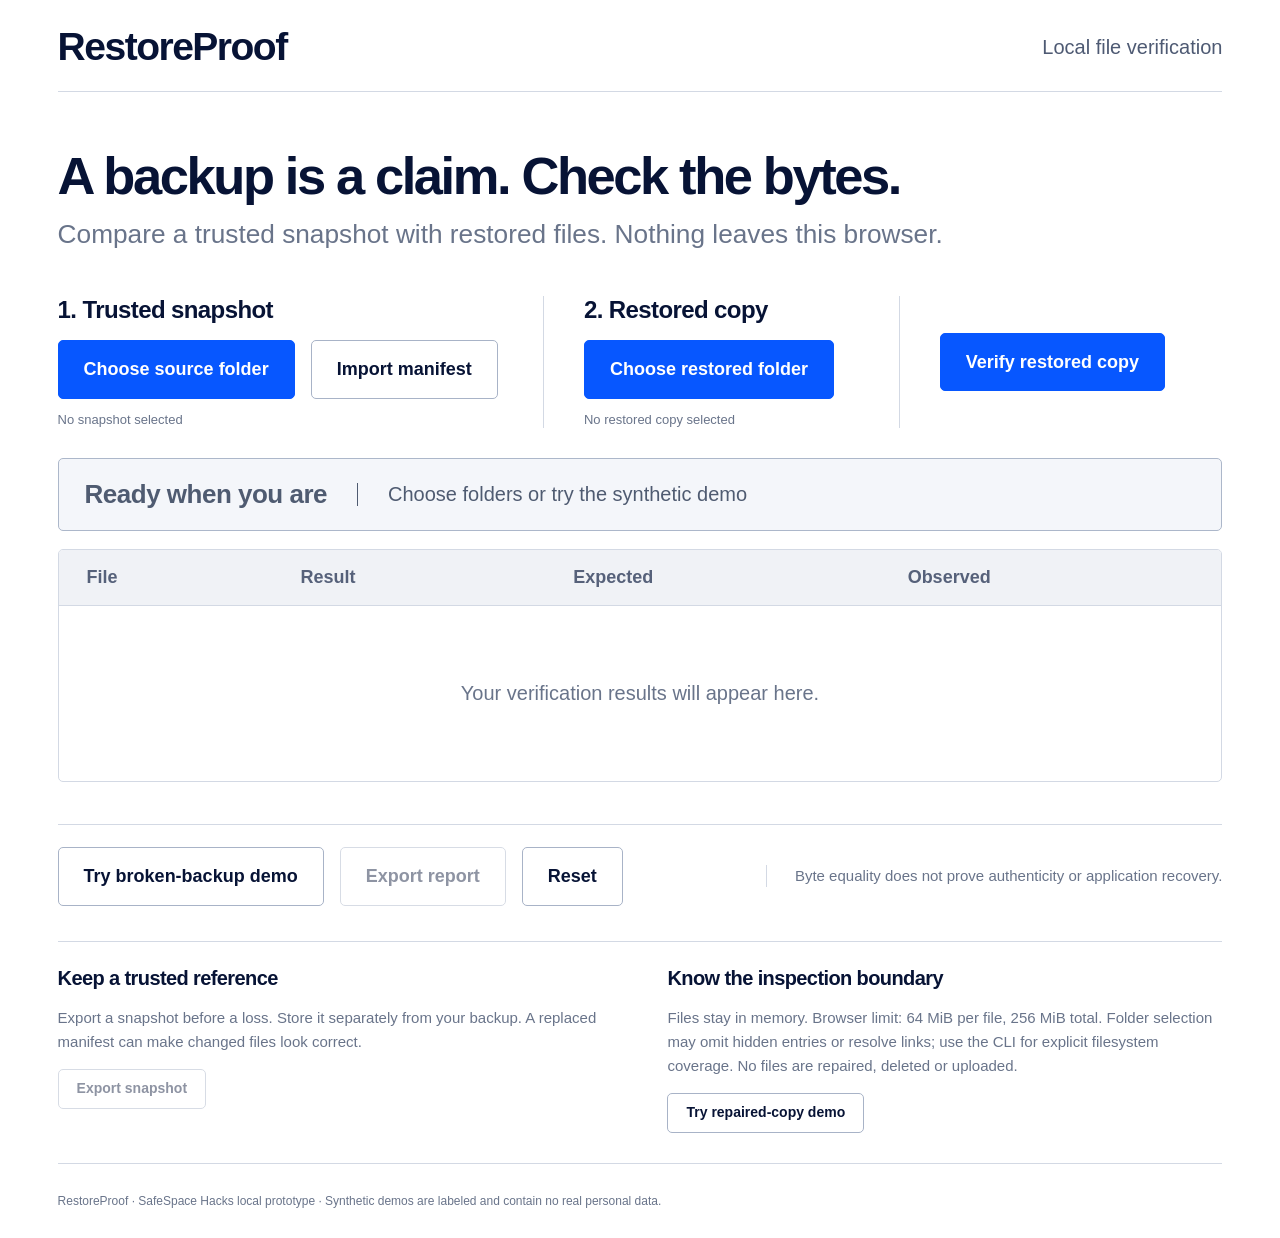
<file: index.html>
<!doctype html>
<html lang="en"><head><meta charset="utf-8"><meta name="viewport" content="width=device-width,initial-scale=1"><meta http-equiv="Content-Security-Policy" content="default-src 'self'; connect-src 'none'; img-src 'self' data:; object-src 'none'; base-uri 'none'; form-action 'none'"><title>RestoreProof — Check the bytes</title><link rel="stylesheet" href="style.css"><script type="module" src="app.mjs"></script></head>
<body><div class="shell"><header><a class="wordmark" href="./">RestoreProof</a><span>Local file verification</span></header>
<main><h1>A backup is a claim. Check the bytes.</h1><p class="lead">Compare a trusted snapshot with restored files. Nothing leaves this browser.</p>
<section class="workflow" aria-label="File verification controls"><div class="step"><h2>1. Trusted snapshot</h2><div class="buttons"><button id="sourceButton" class="primary">Choose source folder</button><button id="importButton">Import manifest</button></div><p class="selection" id="sourceInfo">No snapshot selected</p><input id="sourceInput" type="file" webkitdirectory multiple hidden><input id="manifestInput" type="file" accept=".json,application/json" hidden></div>
<div class="step"><h2>2. Restored copy</h2><button id="restoredButton" class="primary">Choose restored folder</button><p class="selection" id="restoreInfo">No restored copy selected</p><input id="restoreInput" type="file" webkitdirectory multiple hidden></div><div class="verify"><button id="verifyButton" class="primary">Verify restored copy</button></div></section>
<section id="status" class="status neutral" role="status" aria-live="polite"><strong id="statusTitle">Ready when you are</strong><span id="statusDetail">Choose folders or try the synthetic demo</span></section>
<div class="table-scroll"><table><thead><tr><th scope="col">File</th><th scope="col">Result</th><th scope="col">Expected</th><th scope="col">Observed</th></tr></thead><tbody id="rows"><tr><td colspan="4" class="empty">Your verification results will appear here.</td></tr></tbody></table></div><ul id="errors" class="errors"></ul>
<section class="actions"><div class="buttons"><button id="demoButton">Try broken-backup demo</button><button id="reportButton" disabled>Export report</button><button id="resetButton">Reset</button></div><p>Byte equality does not prove authenticity or application recovery.</p></section>
<section class="details"><div><h2>Keep a trusted reference</h2><p>Export a snapshot before a loss. Store it separately from your backup. A replaced manifest can make changed files look correct.</p><button id="snapshotButton" disabled>Export snapshot</button></div><div><h2>Know the inspection boundary</h2><p>Files stay in memory. Browser limit: 64 MiB per file, 256 MiB total. Folder selection may omit hidden entries or resolve links; use the CLI for explicit filesystem coverage. No files are repaired, deleted or uploaded.</p><button id="repairButton">Try repaired-copy demo</button></div></section>
</main><footer>RestoreProof · SafeSpace Hacks local prototype · Synthetic demos are labeled and contain no real personal data.</footer></div></body></html>
</file>
<file: style.css>
:root{font-family:Arial,Helvetica,sans-serif;color:#071335;background:#fff;font-synthesis:none;--blue:#0757ff;--line:#d3d9e4;--muted:#69748a}*{box-sizing:border-box}body{margin:0}.shell{width:calc(100% - 9%);max-width:1420px;margin:auto}header{display:flex;justify-content:space-between;align-items:center;border-bottom:1px solid var(--line);padding:25px 0 22px;font-size:20px;color:#4e5a73}.wordmark{font-weight:800;letter-spacing:-1.5px;font-size:39px;text-decoration:none;color:#071335}h1{font-size:clamp(32px,4.1vw,62px);letter-spacing:-2.4px;line-height:1.08;margin:56px 0 12px;font-weight:750}.lead{font-size:clamp(18px,2.05vw,30px);line-height:1.35;color:var(--muted);margin:0 0 44px}h2{font-size:24px;letter-spacing:-.6px;margin:0 0 16px}.workflow{display:grid;grid-template-columns:1.5fr 1.1fr 1fr;gap:0;margin-bottom:30px}.step{padding-right:25px;min-width:0}.step+.step{border-left:1px solid var(--line);padding-left:40px}.verify{border-left:1px solid var(--line);display:flex;align-items:center;padding-left:40px}button{font:600 18px/1.25 Arial,Helvetica,sans-serif;padding:17px 25px;background:#fff;color:#071335;border:1px solid #a8b3c7;border-radius:5px;cursor:pointer;white-space:normal;min-height:55px}button:hover:not(:disabled){background:#f0f4fc}button:focus-visible,a:focus-visible{outline:3px solid #f39e00;outline-offset:4px}button.primary{background:var(--blue);color:#fff;border-color:var(--blue)}button.primary:hover{background:#0347da}button:disabled{cursor:default;opacity:.45}.buttons{display:flex;gap:16px;flex-wrap:wrap}.selection{font-size:13px;color:var(--muted);margin:13px 0 0;min-height:16px;overflow-wrap:anywhere}.status{display:flex;align-items:center;gap:30px;padding:19px 26px;border:1px solid #acb7ca;border-radius:5px;margin-bottom:18px;min-height:73px}.status strong{font-size:26px;letter-spacing:-.5px}.status span{font-size:20px;border-left:1px solid currentColor;padding-left:30px}.status.attention{background:#fff0cc;border-color:#ec9a00;color:#784900}.status.verified{background:#e7f5ec;border-color:#338353;color:#135b32}.status.neutral{background:#f4f6fa;color:#4f5b71}.table-scroll{overflow:auto;border:1px solid var(--line);border-radius:5px}table{width:100%;border-collapse:collapse;text-align:left;min-width:620px}th,td{padding:17px 28px;border-bottom:1px solid var(--line);font-size:20px}th{background:#f0f2f6;color:#56617a;font-size:18px}td:first-child{font-weight:600;max-width:400px;overflow-wrap:anywhere}tr:last-child td{border-bottom:0}.matched{color:#078035}.changed,.missing{color:#c91527}.unexpected{color:#a26300}.empty{color:var(--muted);height:176px;font-weight:400!important;text-align:center}td small{display:block;font-size:10px;font-family:monospace;overflow-wrap:anywhere;color:var(--muted);max-width:220px;margin-top:5px}td details summary{font-size:12px;font-weight:400;color:var(--muted);cursor:pointer;margin-top:6px}.errors{color:#a31420;font-size:14px;overflow-wrap:anywhere}.actions{display:flex;align-items:center;justify-content:space-between;gap:30px;border-top:1px solid var(--line);margin-top:42px;padding-top:22px}.actions p{max-width:470px;border-left:1px solid var(--line);padding-left:28px;color:var(--muted);font-size:15px;line-height:1.45}.details{border-top:1px solid var(--line);margin-top:35px;padding-top:25px;display:grid;grid-template-columns:1fr 1fr;gap:55px}.details h2{font-size:20px}.details p{font-size:15px;color:var(--muted);line-height:1.6;max-width:620px}.details button{font-size:14px;padding:10px 18px;min-height:40px}footer{padding:30px 0;margin-top:30px;border-top:1px solid var(--line);color:var(--muted);font-size:12px}@media(max-width:1150px){button{font-size:16px;padding:14px 18px}.step+.step,.verify{padding-left:24px}.workflow{grid-template-columns:1.45fr 1.05fr 1fr}h2{font-size:21px}.buttons{gap:10px}.actions{align-items:flex-start;flex-direction:column}.actions p{border:0;padding:0;margin:0}}@media(max-width:720px){.shell{width:90%}header{padding:20px 0}.wordmark{font-size:29px}header span{font-size:12px;max-width:100px;text-align:right}h1{letter-spacing:-1.1px;margin-top:35px}.lead{margin-bottom:28px}.workflow{grid-template-columns:1fr;gap:22px}.step,.step+.step,.verify{border:0;padding:0}.step+.step{border-top:1px solid var(--line);padding-top:22px}.verify button{width:100%}.status{align-items:flex-start;gap:8px;flex-direction:column;padding:18px}.status strong{font-size:23px}.status span{font-size:16px;border:0;padding:0}.details{grid-template-columns:1fr;gap:25px}.actions{margin-top:26px}.actions button{font-size:14px}th,td{padding:15px;font-size:16px}.table-scroll{margin-bottom:10px}}@media(prefers-reduced-motion:reduce){*{scroll-behavior:auto}}
</file>
